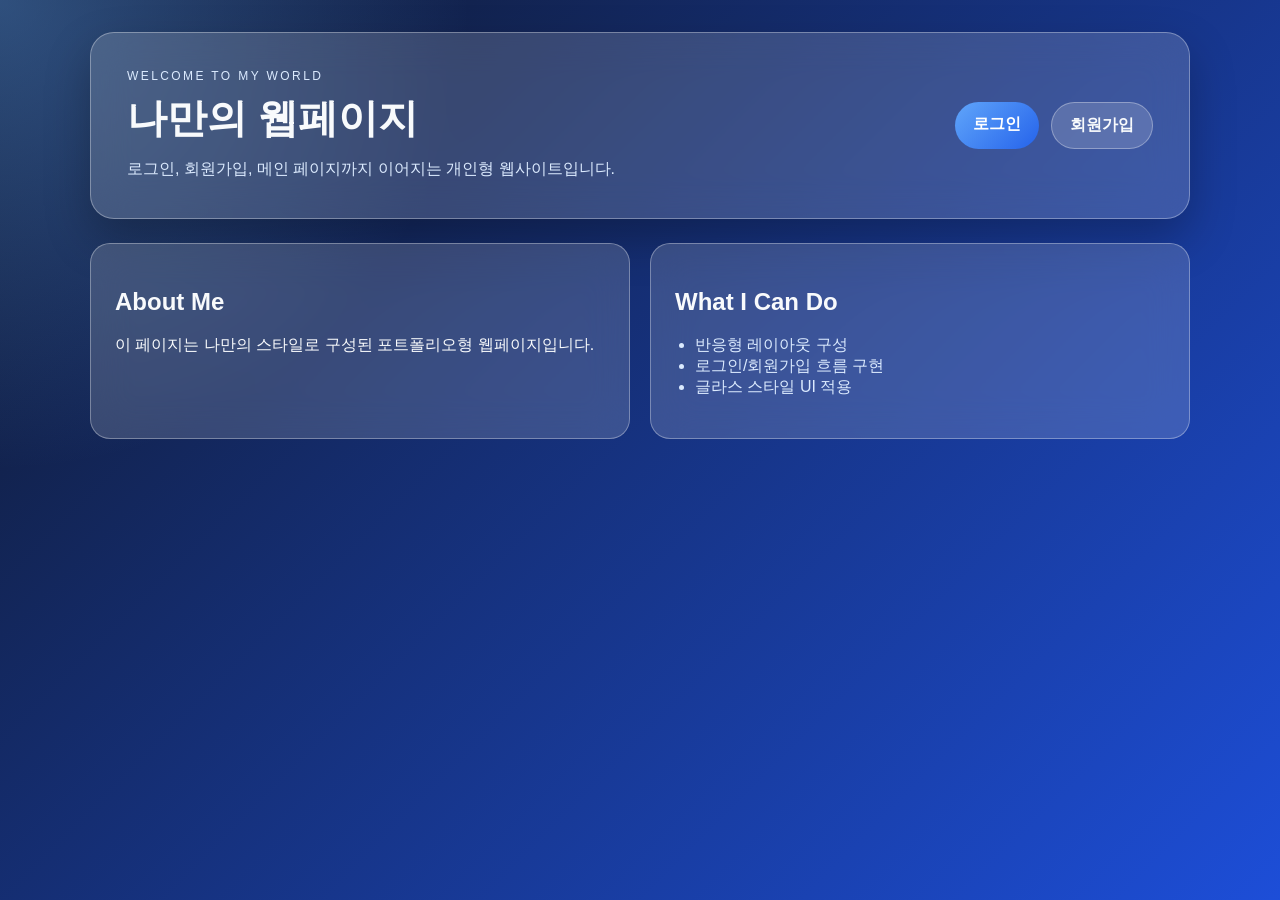
<file: index.html>
<!DOCTYPE html>
<html lang="ko">
  <head>
    <meta charset="UTF-8" />
    <meta name="viewport" content="width=device-width, initial-scale=1.0" />
    <title>My Webpage</title>
    <link rel="stylesheet" href="./css/index.css" />
  </head>
  <body>
    <div class="page">
      <header class="hero">
        <div>
          <p class="eyebrow">Welcome to my world</p>
          <h1>나만의 웹페이지</h1>
          <p class="intro">
            로그인, 회원가입, 메인 페이지까지 이어지는 개인형 웹사이트입니다.
          </p>
        </div>
        <div class="hero-actions">
          <a href="html/login.html" class="btn btn-primary">로그인</a>
          <a href="html/signup.html" class="btn btn-secondary">회원가입</a>
        </div>
      </header>

      <main class="content">
        <section class="panel">
          <h2>About Me</h2>
          <p>이 페이지는 나만의 스타일로 구성된 포트폴리오형 웹페이지입니다.</p>
        </section>

        <section class="panel">
          <h2>What I Can Do</h2>
          <ul>
            <li>반응형 레이아웃 구성</li>
            <li>로그인/회원가입 흐름 구현</li>
            <li>글라스 스타일 UI 적용</li>
          </ul>
        </section>
      </main>
    </div>
  </body>
</html>
</file>
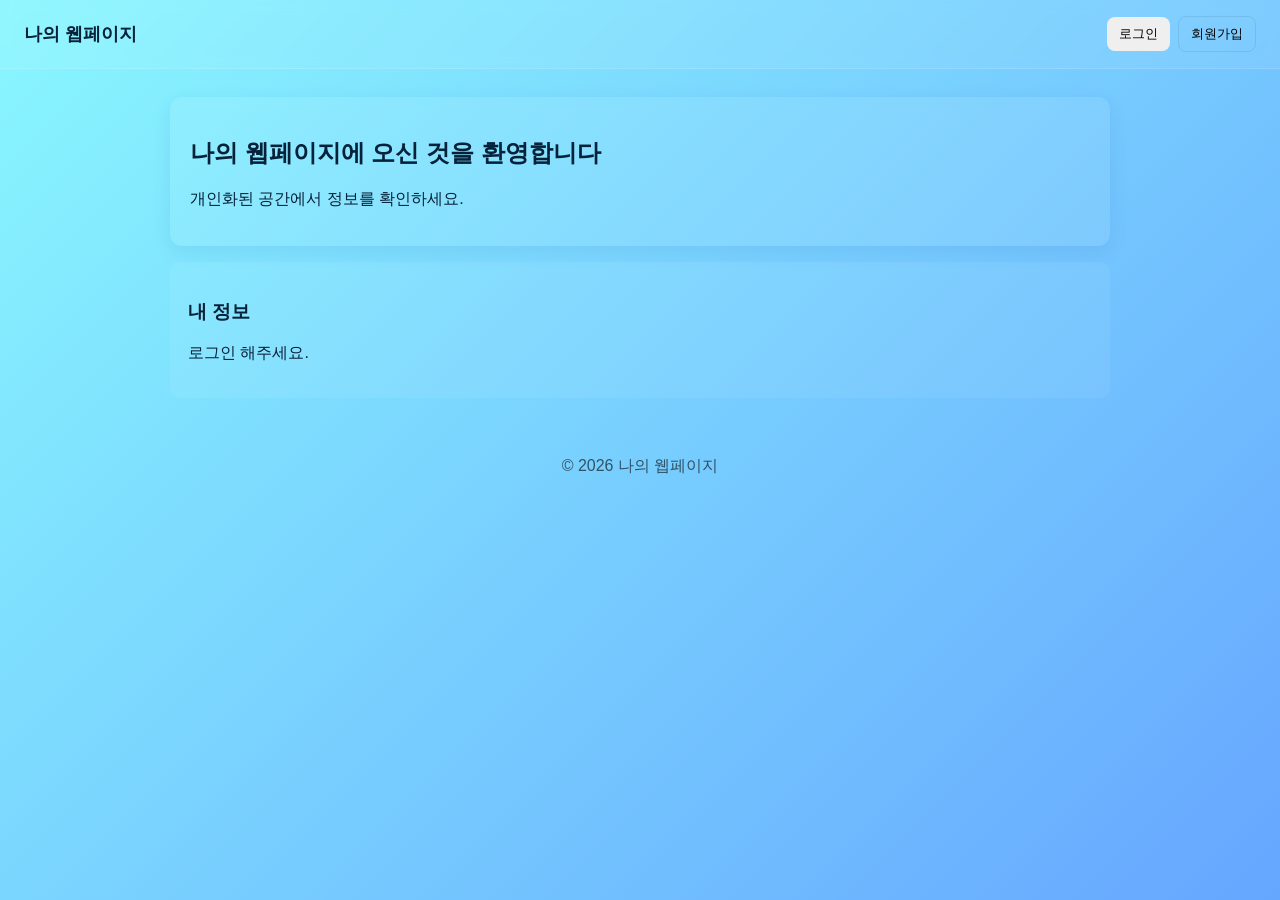
<file: html/index.html>
<!doctype html>
<html lang="ko">
<head>
  <meta charset="utf-8">
  <meta name="viewport" content="width=device-width,initial-scale=1">
  <title>나의 웹페이지</title>
  <link rel="stylesheet" href="../css/main.css">
</head>
<body>
  <header class="site-header">
    <div class="brand">나의 웹페이지</div>
    <div id="headerActions" class="header-actions"></div>
  </header>

  <main class="site-main">
    <section class="hero">
      <h2>나의 웹페이지에 오신 것을 환영합니다</h2>
      <p>개인화된 공간에서 정보를 확인하세요.</p>
    </section>
    <section class="content">
      <h3>내 정보</h3>
      <p id="userInfo">로그인 정보를 불러오는 중입니다...</p>
    </section>
  </main>

  <footer class="site-footer">
    <p>© 2026 나의 웹페이지</p>
  </footer>

  <script src="../js/main.js"></script>
</body>
</html>
</file>
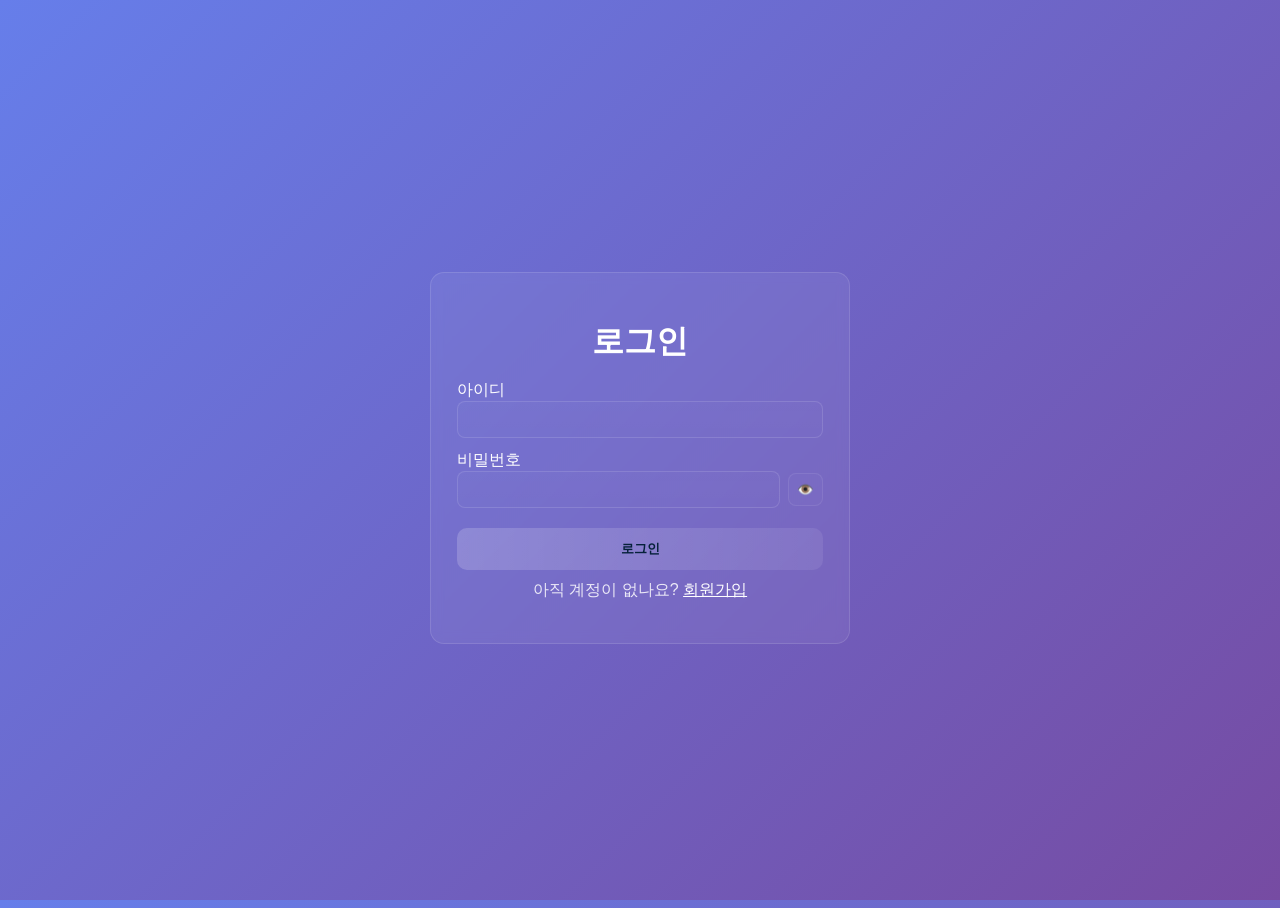
<file: html/login.html>
<!doctype html>
<html lang="ko">
<head>
  <meta charset="utf-8">
  <meta name="viewport" content="width=device-width,initial-scale=1">
  <title>로그인</title>
  <link rel="stylesheet" href="../css/login.css">
</head>
<body>
  <main class="container">
    <form id="loginForm" novalidate>
      <h1>로그인</h1>
      <label>아이디<input type="text" name="username" id="username" required></label>
      <label>비밀번호<div class="pw-wrap">
        <input type="password" name="password" id="password" required>
        <button type="button" class="toggle" data-target="password" aria-label="비밀번호 보기">👁️</button>
      </div></label>
      <button type="submit">로그인</button>
      <p style="text-align:center;margin-top:10px;color:rgba(255,255,255,0.85)">아직 계정이 없나요? <a href="signup.html">회원가입</a></p>
    </form>
  </main>
  <script src="../js/login.js"></script>
</body>
</html>
</file>
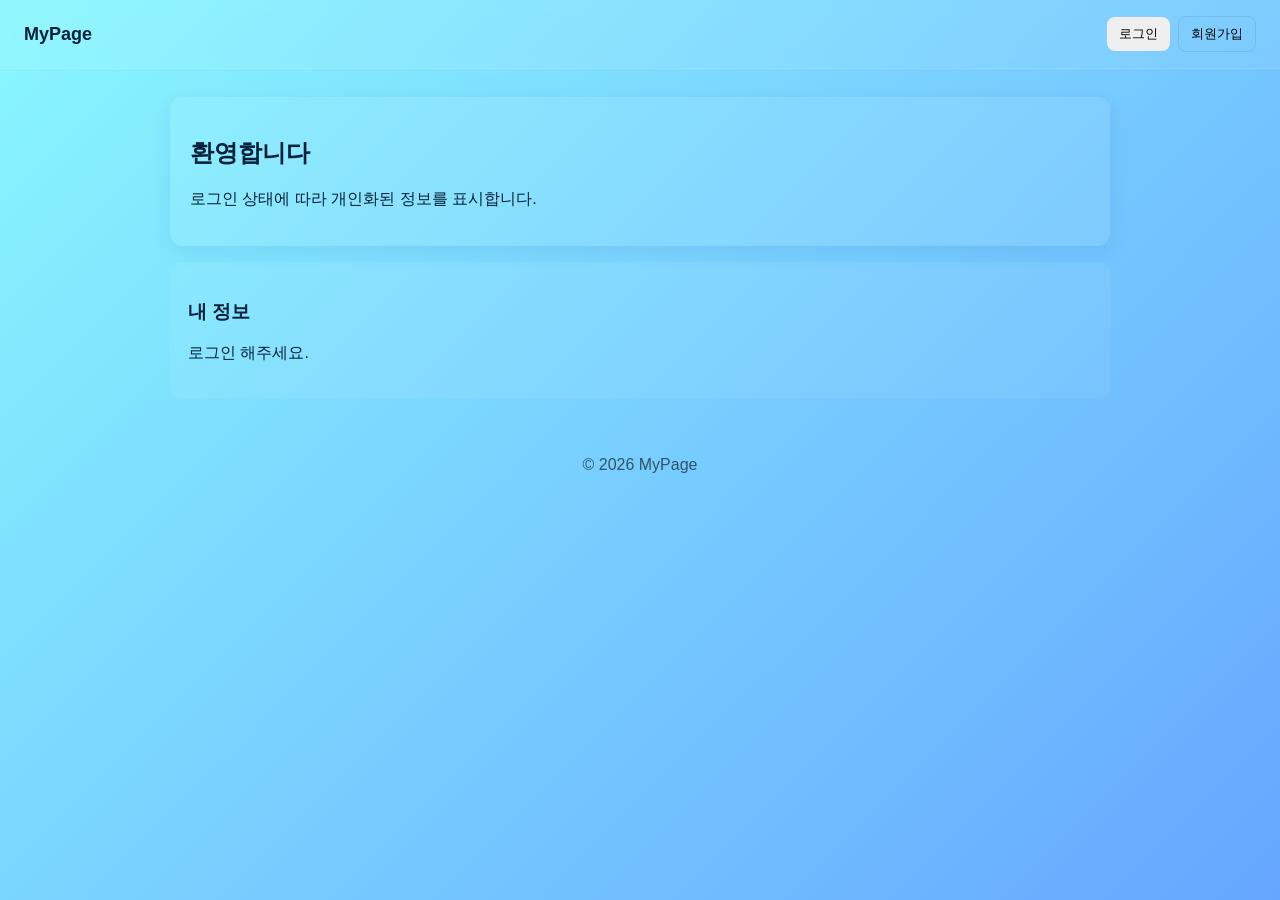
<file: html/main.html>
<!doctype html>
<html lang="ko">
<head>
  <meta charset="utf-8">
  <meta name="viewport" content="width=device-width,initial-scale=1">
  <title>Main</title>
  <link rel="stylesheet" href="../css/main.css">
</head>
<body>
  <header class="site-header">
    <div class="brand">MyPage</div>
    <div id="headerActions" class="header-actions"></div>
  </header>

  <main class="site-main">
    <section class="hero">
      <h2>환영합니다</h2>
      <p>로그인 상태에 따라 개인화된 정보를 표시합니다.</p>
    </section>
    <section class="content">
      <h3>내 정보</h3>
      <p id="userInfo">로그인 정보를 불러오는 중입니다...</p>
    </section>
  </main>

  <footer class="site-footer">
    <p>© 2026 MyPage</p>
  </footer>

  <script src="../js/main.js"></script>
</body>
</html>
</file>
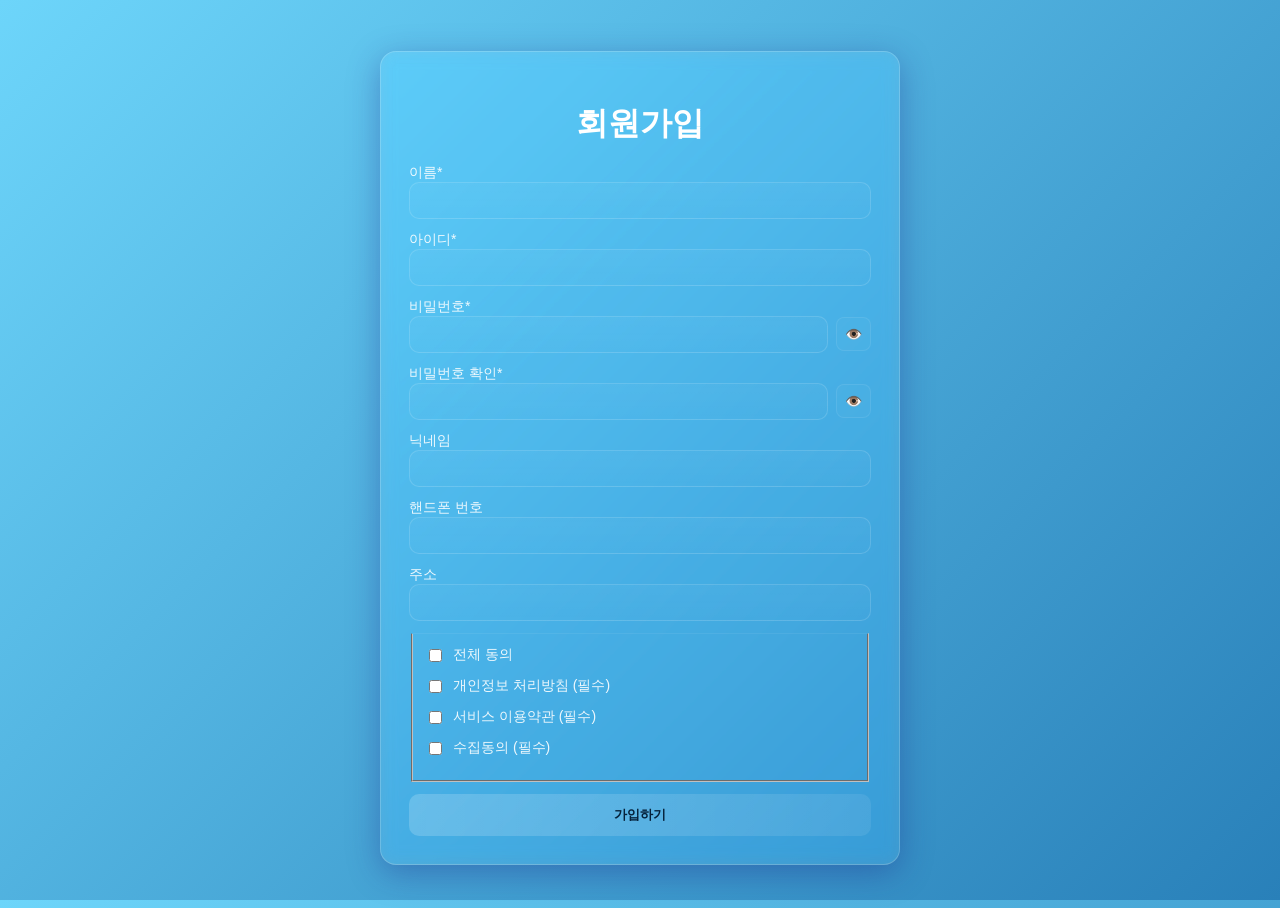
<file: html/signup.html>
<!doctype html>
<html lang="ko">
<head>
  <meta charset="utf-8">
  <meta name="viewport" content="width=device-width,initial-scale=1">
  <title>회원가입</title>
  <link rel="stylesheet" href="../css/signup.css">
</head>
<body>
  <main class="container">
    <form id="signupForm" novalidate>
      <h1>회원가입</h1>

      <label>이름*<input type="text" name="name" id="name" required></label>

      <label>아이디*<input type="text" name="username" id="username" required></label>

      <label>비밀번호*<div class="pw-wrap">
        <input type="password" name="password" id="password" required>
        <button type="button" class="toggle" data-target="password" aria-label="비밀번호 보기">👁️</button>
      </div></label>

      <label>비밀번호 확인*<div class="pw-wrap">
        <input type="password" name="confirm" id="confirm" required>
        <button type="button" class="toggle" data-target="confirm" aria-label="비밀번호 확인 보기">👁️</button>
      </div></label>

      <label>닉네임<input type="text" name="nickname" id="nickname"></label>

      <label>핸드폰 번호<input type="tel" name="phone" id="phone"></label>

      <label>주소<input type="text" name="address" id="address"></label>

      <fieldset class="terms">
        <label><input type="checkbox" id="agreeAll"> 전체 동의</label>
        <label><input type="checkbox" class="term required" id="term1"> 개인정보 처리방침 (필수)</label>
        <label><input type="checkbox" class="term required" id="term2"> 서비스 이용약관 (필수)</label>
        <label><input type="checkbox" class="term required" id="term3"> 수집동의 (필수)</label>
      </fieldset>

      <button type="submit">가입하기</button>
    </form>
  </main>
  <script src="../js/signup.js"></script>
</body>
</html>
</file>
<file: css/index.css>
:root {
  color-scheme: dark;
  --bg-1: #0f172a;
  --bg-2: #1d4ed8;
  --card: rgba(255, 255, 255, 0.16);
  --text: #f8fafc;
  --muted: #dbeafe;
  --accent: #60a5fa;
  --accent-strong: #2563eb;
  --border: rgba(255, 255, 255, 0.32);
}

body {
  margin: 0;
  font-family: "Pretendard", "Noto Sans KR", sans-serif;
  min-height: 100vh;
  background: radial-gradient(circle at top left, rgba(96, 165, 250, 0.4), transparent 30%),
    linear-gradient(135deg, var(--bg-1), var(--bg-2));
  color: var(--text);
}

.page {
  max-width: 1100px;
  margin: 0 auto;
  padding: 32px 24px 48px;
}

.hero {
  display: flex;
  justify-content: space-between;
  align-items: center;
  gap: 24px;
  padding: 36px;
  border: 1px solid var(--border);
  border-radius: 24px;
  background: var(--card);
  backdrop-filter: blur(20px);
  -webkit-backdrop-filter: blur(20px);
  box-shadow: 0 20px 45px rgba(0, 0, 0, 0.25);
}

.eyebrow {
  margin: 0 0 8px;
  text-transform: uppercase;
  letter-spacing: 0.2em;
  color: var(--muted);
  font-size: 12px;
}

h1 {
  margin: 0 0 10px;
  font-size: 40px;
}

.intro {
  margin: 0;
  color: var(--muted);
  line-height: 1.6;
}

.hero-actions {
  display: flex;
  gap: 12px;
}

.btn {
  display: inline-block;
  padding: 12px 18px;
  border-radius: 999px;
  text-decoration: none;
  font-weight: 700;
}

.btn-primary {
  background: linear-gradient(135deg, var(--accent), var(--accent-strong));
  color: white;
}

.btn-secondary {
  background: rgba(255, 255, 255, 0.16);
  color: var(--text);
  border: 1px solid var(--border);
}

.content {
  display: grid;
  grid-template-columns: repeat(2, minmax(0, 1fr));
  gap: 20px;
  margin-top: 24px;
}

.panel {
  padding: 24px;
  border: 1px solid var(--border);
  border-radius: 20px;
  background: var(--card);
  backdrop-filter: blur(20px);
  -webkit-backdrop-filter: blur(20px);
}

ul {
  padding-left: 20px;
  color: var(--muted);
}

@media (max-width: 760px) {
  .hero {
    flex-direction: column;
    align-items: flex-start;
  }

  .content {
    grid-template-columns: 1fr;
  }
}
</file>
<file: css/main.css>
*{box-sizing:border-box;font-family:Segoe UI, Roboto, 'Noto Sans KR', sans-serif}
html,body{height:100%}
body{background: linear-gradient(135deg,#89f7fe 0%,#66a6ff 100%);margin:0;color:#06213a}
.site-header{display:flex;justify-content:space-between;align-items:center;padding:16px 24px;background:rgba(255,255,255,0.08);backdrop-filter:blur(6px);border-bottom:1px solid rgba(255,255,255,0.12)}
.brand{font-weight:700;font-size:18px}
.header-actions button{margin-left:8px;padding:8px 12px;border-radius:8px;border:none;cursor:pointer}
.header-actions .ghost{background:transparent;border:1px solid rgba(0,0,0,0.08)}
.site-main{max-width:980px;margin:28px auto;padding:0 20px}
.hero{background:rgba(255,255,255,0.08);padding:20px;border-radius:12px;margin-bottom:16px;box-shadow:0 6px 20px rgba(31,38,135,0.08)}
.content{background:rgba(255,255,255,0.06);padding:18px;border-radius:10px}
.site-footer{text-align:center;padding:14px;margin-top:20px;color:rgba(0,0,0,0.6)}
@media(max-width:600px){.site-header{flex-direction:column;gap:12px}.site-main{margin:16px 12px}}
</file>
<file: css/login.css>
*{box-sizing:border-box}
html,body{height:100%}
body{background: linear-gradient(135deg,#667eea 0%,#764ba2 100%);display:flex;align-items:center;justify-content:center;padding:32px;color:#fff;font-family:Segoe UI, Roboto, 'Noto Sans KR', sans-serif}
.container{width:100%;max-width:420px;padding:26px;border-radius:14px;background:rgba(255,255,255,0.06);border:1px solid rgba(255,255,255,0.12);backdrop-filter:blur(6px)}
h1{text-align:center;margin-bottom:16px;font-weight:600}
form label{display:block;margin-bottom:12px}
form input[type=text],form input[type=password]{width:100%;padding:10px;border-radius:8px;border:1px solid rgba(255,255,255,0.12);background:linear-gradient(180deg,rgba(255,255,255,0.02),rgba(255,255,255,0.01));color:#fff}
.pw-wrap{display:flex;align-items:center}
.pw-wrap input{flex:1}
.pw-wrap .toggle{margin-left:8px;padding:8px;border-radius:8px;border:1px solid rgba(255,255,255,0.08);background:rgba(255,255,255,0.02);cursor:pointer;color:#fff}
button[type=submit]{width:100%;padding:12px;border-radius:10px;border:none;background:linear-gradient(90deg,rgba(255,255,255,0.18),rgba(255,255,255,0.08));color:#06213a;font-weight:700;margin-top:8px;cursor:pointer}
button[type=submit]:hover{transform:translateY(-1px)}
a{color:#fff;text-decoration:underline}
</file>
<file: css/signup.css>
*{box-sizing:border-box;font-family:Segoe UI, Roboto, 'Noto Sans KR', sans-serif}
html,body{height:100%}
body{
	background: linear-gradient(135deg,#6dd5fa 0%,#2980b9 100%);
	display:flex;
	align-items:center;
	justify-content:center;
	padding:32px;
	color:#fff;
}
.container{
	width:100%;
	max-width:520px;
	margin:0 auto;
	padding:28px;
	border-radius:16px;
	background: rgba(255,255,255,0.08);
	box-shadow: 0 8px 32px rgba(31,38,135,0.37);
	border: 1px solid rgba(255,255,255,0.18);
	backdrop-filter: blur(8px) saturate(120%);
	-webkit-backdrop-filter: blur(8px) saturate(120%);
}
h1{text-align:center;margin-bottom:18px;font-weight:600}
form label{display:block;margin-bottom:12px;font-size:14px;color:rgba(255,255,255,0.9)}
form input[type=text],form input[type=password],form input[type=tel]{
	width:100%;
	padding:10px 12px;
	border-radius:10px;
	border:1px solid rgba(255,255,255,0.14);
	background: linear-gradient(180deg, rgba(255,255,255,0.03), rgba(255,255,255,0.01));
	color:#fff;
	outline:none;
}
form input::placeholder{color:rgba(255,255,255,0.6)}
.pw-wrap{display:flex;align-items:center}
.pw-wrap input{flex:1}
.pw-wrap .toggle{
	margin-left:8px;
	padding:8px;
	border-radius:8px;
	border:1px solid rgba(255,255,255,0.08);
	background: rgba(255,255,255,0.02);
	cursor:pointer;
	color:#fff;
	font-size:14px;
}
fieldset.terms{border-top:1px solid rgba(255,255,255,0.06);padding-top:12px;margin-top:12px}
fieldset.terms label{display:flex;align-items:center;gap:8px;color:rgba(255,255,255,0.9)}
button[type=submit]{
	width:100%;
	padding:12px;
	border:none;
	background: linear-gradient(90deg, rgba(255,255,255,0.18), rgba(255,255,255,0.08));
	color:#06213a;
	font-weight:700;
	border-radius:10px;
	cursor:pointer;
	margin-top:12px;
}
button[type=submit]:hover{transform:translateY(-1px)}
button[type=submit]:disabled{opacity:.6;cursor:not-allowed}

@media (max-width:480px){
	.container{padding:18px;border-radius:12px}
}
</file>
